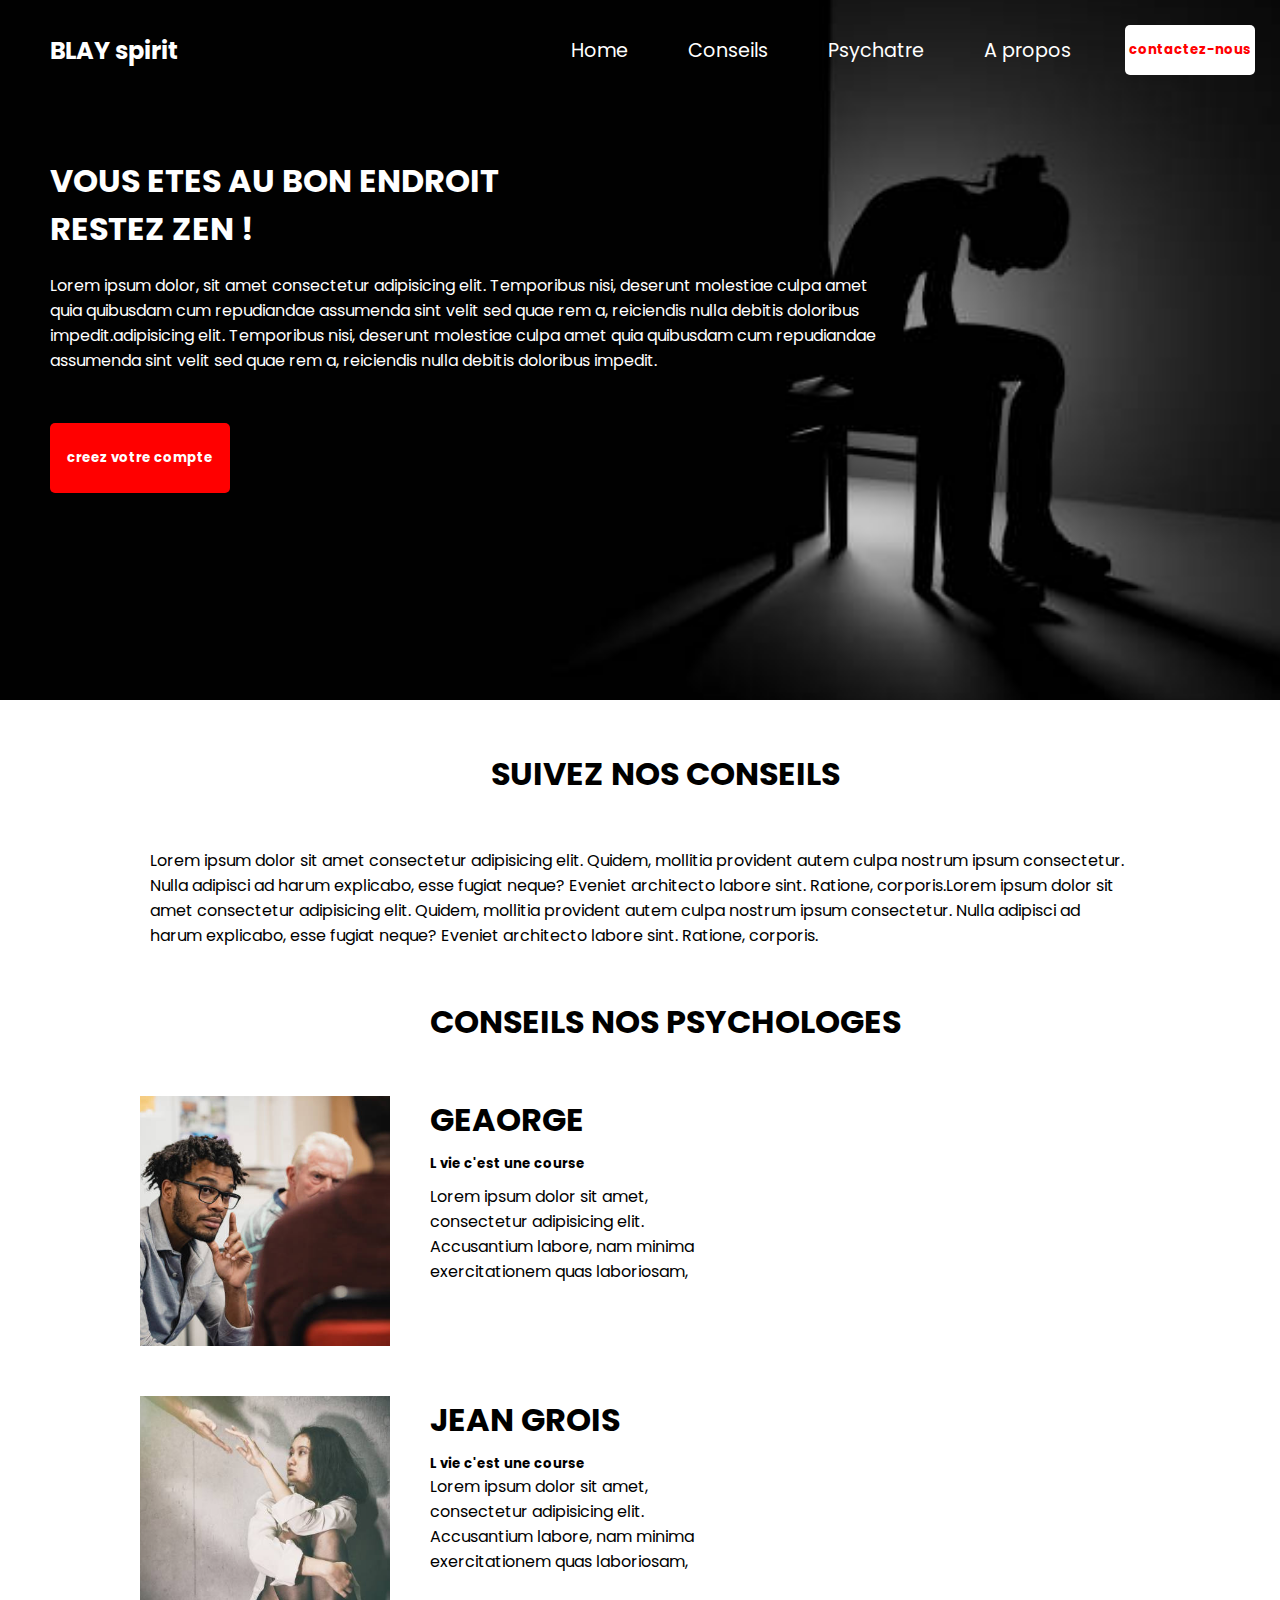
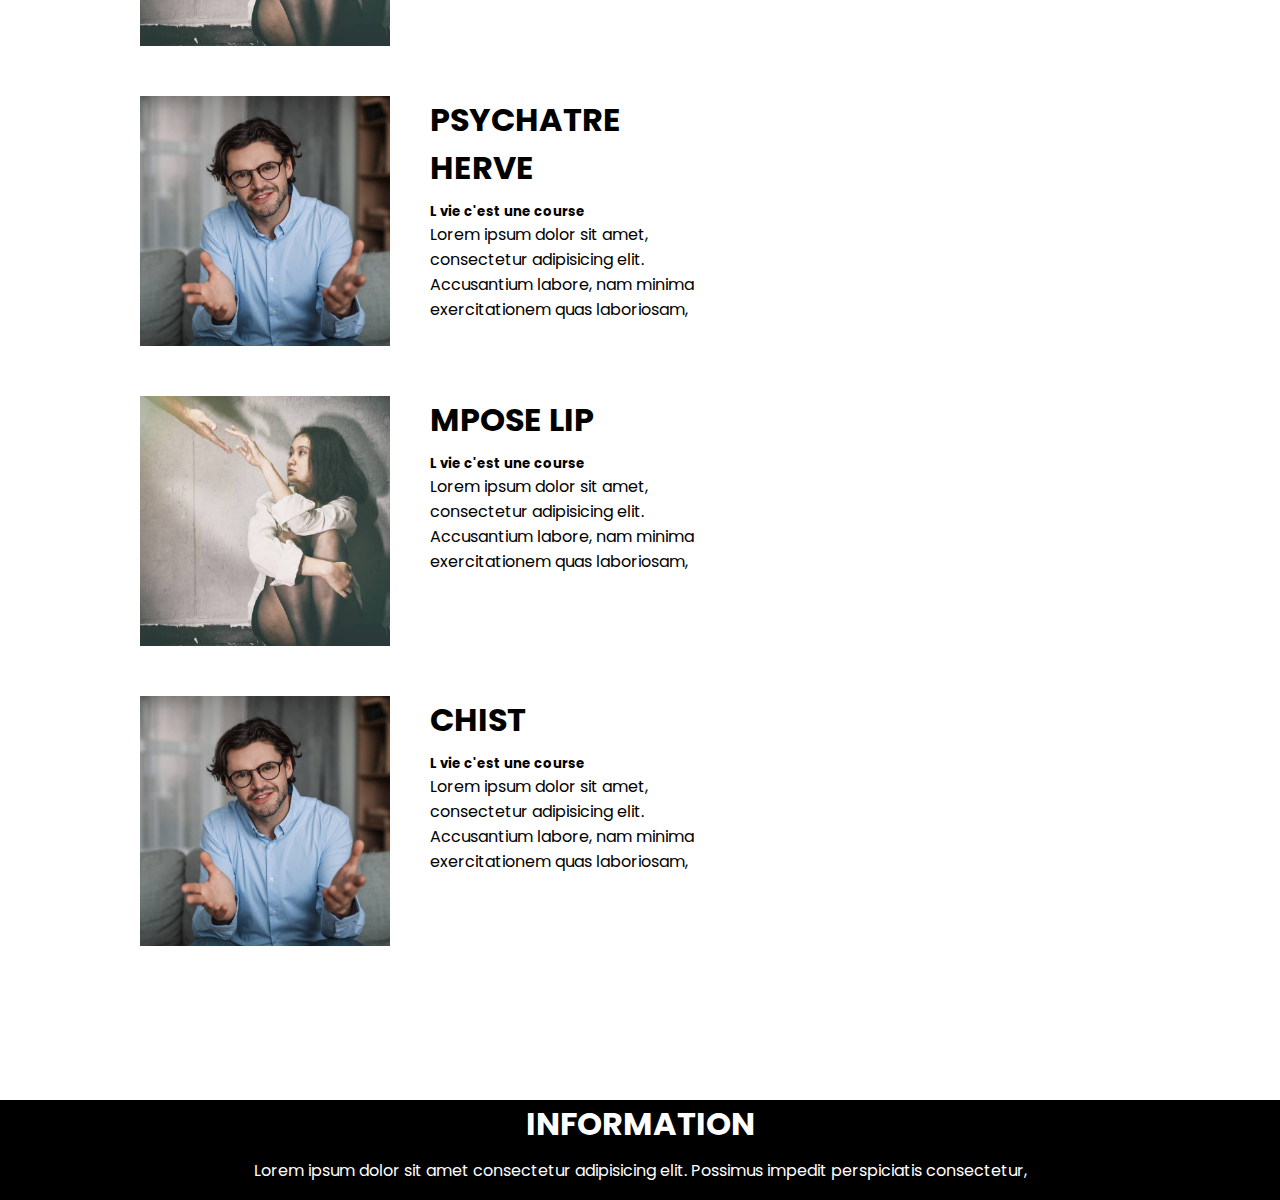
<file: index.html>
<!DOCTYPE html>
<html lang="en">
<head>
    <meta charset="UTF-8">
    <meta name="viewport" content="width=device-width, initial-scale=1.0">
    <title>Document</title>
    <link rel="stylesheet" href="./style.css">
    <link rel="preconnect" href="https://fonts.googleapis.com">
    <link rel="preconnect" href="https://fonts.gstatic.com" crossorigin>
    <link href="https://fonts.googleapis.com/css2?family=Poppins:wght@200&display=swap" rel="stylesheet">
</head>
<body>
    <header>
        <div class="navbar">
            <div class="logo">
                <div class="losd">
                    <h2>BLAY <span>spirit</span></h2>
                </div>
            </div>
            <div class="logo1">
                <div class="naev">
                    <nav>
                        <ul>
                            <li>
                                <a href="">Home</a>
                            </li>
                            <li>
                                <a href="#conseils">Conseils</a>
                            </li>
                            <li>
                                <a href="#psy">Psychatre</a>
                            </li>
                            <li>
                                <a href="">A propos</a>
                            </li>
                        </ul>
                    </nav>
                </div>
                <div class="naev1">
                    <div class="tes">
                        <li>
                            <a href=""><h5>contactez-nous</h5></a>
                        </li>
                    </div>
                </div>
                <div class="naev2">
                    <div class="tes">
                        <li>
                            <a href=""><h5>contactez-nous</h5></a>
                        </li>
                    </div>
                </div>
            </div>
        </div>
        <div class="tet">
            <h1 style="color: white; padding-left: 50px;">VOUS ETES AU BON ENDROIT</h1>
            <h1 style="color: white; padding-left: 50px;">RESTEZ ZEN !</h1>
            <p style="color: white; padding-left: 50px;">Lorem ipsum dolor, sit amet consectetur adipisicing elit. Temporibus nisi, deserunt molestiae culpa amet quia quibusdam cum repudiandae assumenda sint velit sed quae rem a, reiciendis nulla debitis doloribus impedit.adipisicing elit. Temporibus nisi, deserunt molestiae culpa amet quia quibusdam cum repudiandae assumenda sint velit sed quae rem a, reiciendis nulla debitis doloribus impedit.</p>
            <div class="lodo">
                <li>
                    <a href="./connexion/index.html"><h5>creez votre compte</h5></a>
                </li>

            </div>
        </div>

    </header>
    <section id="conseils">
        <h1 style="color: black; padding-left: 50px;text-align: center;">SUIVEZ NOS CONSEILS</h1>

        <div class="suw">
            <p >Lorem ipsum dolor sit amet consectetur adipisicing elit. Quidem, mollitia provident autem culpa nostrum ipsum consectetur. Nulla adipisci ad harum explicabo, esse fugiat neque? Eveniet architecto labore sint. Ratione, corporis.Lorem ipsum dolor sit amet consectetur adipisicing elit. Quidem, mollitia provident autem culpa nostrum ipsum consectetur. Nulla adipisci ad harum explicabo, esse fugiat neque? Eveniet architecto labore sint. Ratione, corporis.</p>
        </div>

        <h1 style="color: black; padding-left: 50px;text-align: center; padding-bottom: 50px;">CONSEILS NOS PSYCHOLOGES</h1>
        <div class="carrez">
            <div class="syd">
                
            </div>
            <div class="syd1">
                <h1 style="padding-bottom: 10px;">GEAORGE</h1>
                <h5 style="padding-bottom: 10px;">L vie c'est une course</h5>
                <p style="padding-bottom: 10px;">Lorem ipsum dolor sit amet, consectetur adipisicing elit. Accusantium labore, nam minima exercitationem quas laboriosam, </p>
            </div>
        </div>
        <div class="carrez">
            <div class="syd2">
                
            </div>
            <div class="syd1">
                <h1 style="padding-bottom: 10px;">JEAN GROIS</h1>
                <h5 v>L vie c'est une course</h5>
                <p style="padding-bottom: 10px;">Lorem ipsum dolor sit amet, consectetur adipisicing elit. Accusantium labore, nam minima exercitationem quas laboriosam, </p>
            </div>
        </div>
        <div class="carrez">
            <div class="syd3">
                
            </div>
            <div class="syd1">
                <h1 style="padding-bottom: 10px;">PSYCHATRE HERVE</h1>
                <h5 v>L vie c'est une course</h5>
                <p v>Lorem ipsum dolor sit amet, consectetur adipisicing elit. Accusantium labore, nam minima exercitationem quas laboriosam, </p>
            </div>
        </div>
        <div class="carrez">
            <div class="syd2">
                
            </div>
            <div class="syd1">
                <h1 style="padding-bottom: 10px;">MPOSE LIP</h1>
                <h5 v>L vie c'est une course</h5>
                <p style="padding-bottom: 10px;">Lorem ipsum dolor sit amet, consectetur adipisicing elit. Accusantium labore, nam minima exercitationem quas laboriosam, </p>
            </div>
        </div>
        <div class="carrez">
            <div class="syd3">
                
            </div>
            <div class="syd1">
                <h1 style="padding-bottom: 10px;">CHIST</h1>
                <h5 v>L vie c'est une course</h5>
                <p style="padding-bottom: 10px;">Lorem ipsum dolor sit amet, consectetur adipisicing elit. Accusantium labore, nam minima exercitationem quas laboriosam, </p>
            </div>
        </div>
        
    </section>
    <main>
        <h1 style="color: white; text-align: center; padding-bottom: 10px;">INFORMATION</h1>
        <p style="color: white; text-align: center;">Lorem ipsum dolor sit amet consectetur adipisicing elit. Possimus impedit perspiciatis consectetur,</p>
    </main>

    <div class="naver">
        <div class="navs">
            <div class="lsod">
                <h2 style="color: white; text-align: center; padding-top: 20px;">BLAY <span>spirit</span></h2>
            </div>
            <div class="lsod1">

            </div>

        </div>
        <div class="lsj">
            <h1 style="color: white; text-align: center; padding-top: 20px;">VOUS ETES AU BON ENDROIT</h1>
            <P style="color: white; text-align: center; padding-top: 20px; font-size: 0.8rem;">Lorem ipsum dolor sit amet, consectetur adipisicing elit. Velit autem consectetur voluptate aliquid, repellat placeat </P>
            <div style="margin: 0 auto; margin-top: 10px;" class="jsuew">
                <li>
                    <a href="./connexion/index.html">
                        <p style="color: white;  text-align: center; padding-top: 10px; font-size: 0.8rem;">Compte</p>
                    </a>
                </li>
            </div>
        </div>
        
        <div style="background-color: white; padding-left: 20px; color: black;"  class="los">
            <div class="lsj1">
                <h5 style="color: black; text-align: center; padding-top: 20px;">NOS CONSEILS</p>
                    <p style="color: black; text-align: center; padding-top: 20px; font-size: 0.7rem;" >Lorem ipsum dolor sit amet consectetur adipisicing elit. Deserunt iure atque ipsum quasi enim, dolores repellendus. Ducimus error voluptates nihil, rem atque nesciunt totam et natus, libero, quia aliquam? Iste.</p>
            </div>
            <h5 style="color: black; padding-left: 50px; text-align: center; padding-bottom: 50px;">CONSEILS NOS PSYCHOLOGES</h5>
            <div class="lsj3">
                <div class="lqsd">
                    
                </div>
                <div class="lqsd1">
                    <h5 style="color: black; text-align: start;">JEAN</h5>
                    <p style="color: black; text-align: start; padding-top: 20px; padding-right: 40px;">Lorem ipsum dolor sit amet consectetur adipisicing elit. Deserunt iure atque ipsum quasi enim, dolores repellendus. </p>
                </div>
            </div>
            <div class="lsj3">
                <div class="lqsd7">
                    
                </div>
                <div class="lqsd1">
                    <h5 style="color: black; text-align: start; ">PATRICK</h5>
                    <p style="color: black; text-align: start; padding-top: 20px; padding-right: 40px;">Lorem ipsum dolor sit amet consectetur adipisicing elit. Deserunt iure atque ipsum quasi enim, dolores repellendus. </p>
                </div>
            </div>
            <div class="lsj3">
                <div class="lqsd6">
                    
                </div>
                <div class="lqsd1">
                    <h5 style="color: black; text-align: start;">GEAORGE</h5>
                    <p style="color: black; text-align: start; padding-top: 20px; padding-right: 40px;">Lorem ipsum dolor sit amet consectetur adipisicing elit. Deserunt iure atque ipsum quasi enim, dolores repellendus. </p>
                </div>
            </div>
        </div>
        <div class="lsj1">
            <h5 style="color: white; text-align: center; padding-top: 20px;">INFORMATIONS</p>
                <p style="color: white; text-align: center; padding-top: 20px; padding-right: 40px;">Lorem ipsum dolor sit amet consectetur adipisicing elit. Deserunt iure atque ipsum quasi enim, dolores repellendus. Ducimus error voluptates nihil, rem atque nesciunt totam et natus, libero, quia aliquam? Iste.</p>
                
        </div>

    </div>
</file>
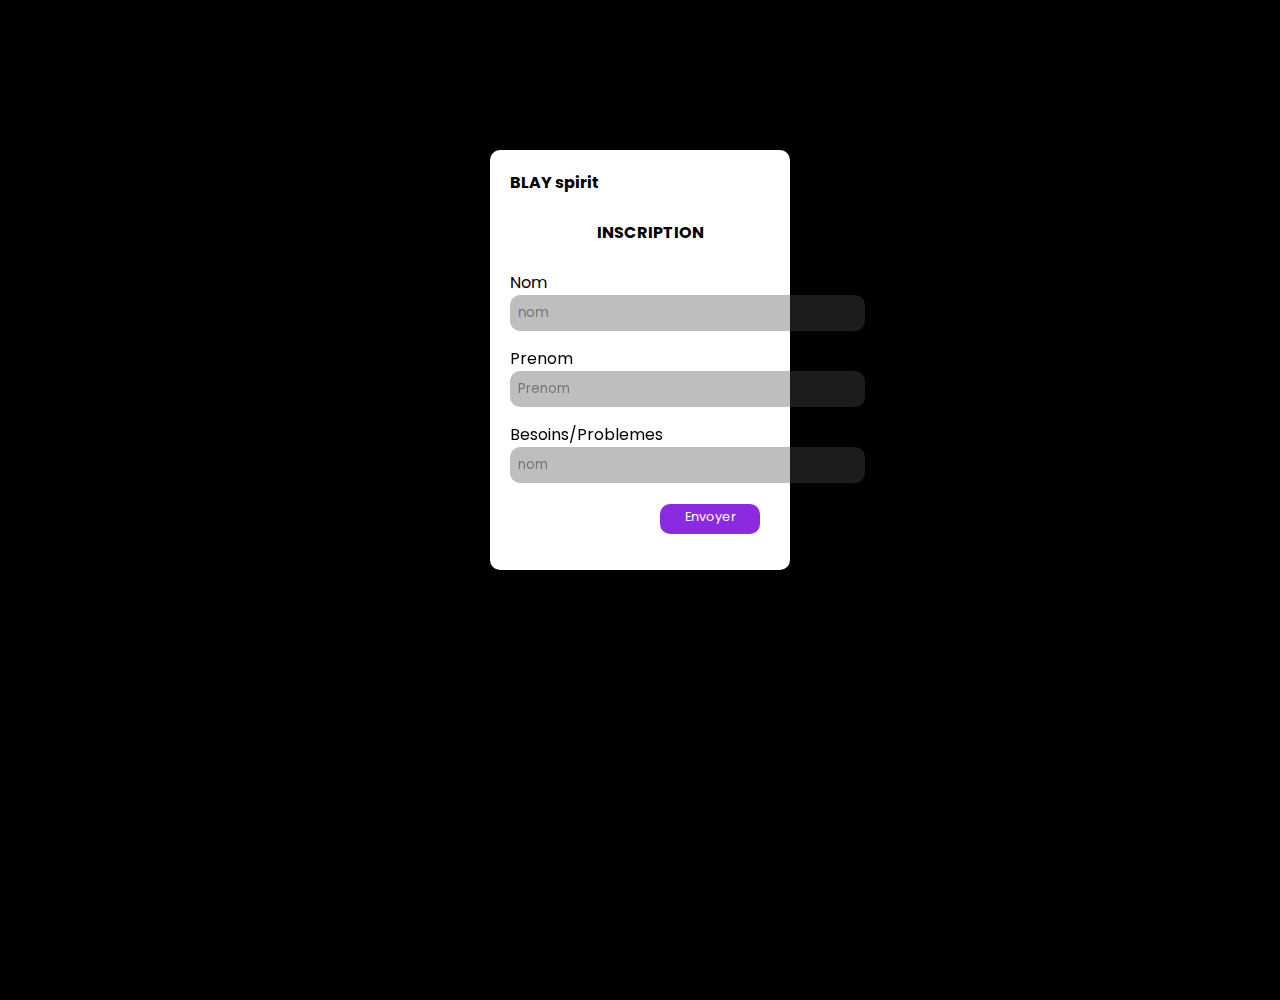
<file: connexion/index.html>
<!DOCTYPE html>
<html lang="en">
<head>
    <meta charset="UTF-8">
    <meta name="viewport" content="width=device-width, initial-scale=1.0">
    <title>Document</title>
    <link rel="stylesheet" href="../connexion/style.css">
    <link rel="preconnect" href="https://fonts.googleapis.com">
    <link rel="preconnect" href="https://fonts.gstatic.com" crossorigin>
    <link href="https://fonts.googleapis.com/css2?family=Poppins:wght@200&display=swap" rel="stylesheet">
</head>
<body>
    <header style="padding-left: 20px; padding-top: 20px;">
        <div class="hsd">
            <h4>BLAY <span>spirit</span></h4>
        </div>
        <div class="hsd" >
            <h4 style="text-align: center;">INSCRIPTION</h4>
        </div>
        <div class="hsd">
            <p>Nom</p>
            <input type="text" placeholder="nom" style=" margin-bottom: 15px; border-radius: 10px; border: none; background-color: rgba(77, 77, 77, 0.363); padding: 8px; padding-right: 90px;">
            <p>Prenom</p>
            <input type="text" placeholder="Prenom" style=" margin-bottom: 15px; border-radius: 10px; border: none; background-color: rgba(77, 77, 77, 0.363); padding: 8px; padding-right: 90px;">
            <p>Besoins/Problemes</p>
            <input type="text" placeholder="nom" style=" margin-bottom: 15px; border-radius: 10px; border: none; background-color: rgba(77, 77, 77, 0.363); padding: 8px; padding-right: 90px;">
        </div>

        <div class="hufz" style="padding-left: 25px; padding-top: 4px; color: white; font-size: 0.8rem;">
            <li style="list-style-type: none;">
                <a style="color: white; text-decoration: none;" href="../index.html">
                    <p>Envoyer</p>
                </a>
            </li>
        </div>
        
    </header>
</body>
</html>
</file>
<file: style.css>
*{
    box-sizing: border-box;
    margin: 0;
    padding: 0;
    font-family: 'Poppins', sans-serif;
}
li a {
    text-decoration: none;
    color: red;
}
li {
    list-style-type: none;
}
@media (min-width : 1000px){
    li a {
        text-decoration: none;
    }
    li {
        list-style-type: none;
    }
    body {
        height: 1500px;
        width: 100%;
        background-color: black;
        
    }
    .navbar {
        height: 100px;
        width: 100%;
        display: flex;
        
    }
    header {
        height: 700px;
        width: 100%;
        background: url(./image/istockphoto-1440141374-612x612.jpg) 50% no-repeat;
        background-size: cover;
        
    }
    .logo {
        height: 100%;
        width: 30%;
        display: flex;
        justify-content: start;
        align-items: center;
    }
    .losd {
        height: 70px;
        width: 300px;
        margin-left: 50px;
        color: white;
        display: flex;
        align-items: center;
        justify-content: start;
    }
    .logo1 {
        height: 100%;
        width: 70%;
        display: flex;
    }
    .naev {
        height: 100%;
        width: 80%;
        display: flex;
        align-items: center;
        justify-content: end;
    }
    .naev ul{
        height: 100%;
        width: 100%;
        display: flex;
       
        align-items: center;
    }
    .naev ul a{
        padding: 25px 30px;
        display: flex;
        align-items: center;
        color: white;
        font-size: 1.2rem;

    }
    .naev ul a:hover{
        padding: 20px 40px;
        background-color: red;
        display: flex;
        align-items: center;
        font-size: 1.2rem;
        color: white;
        border-radius: 5px;

    }
    .naev1 {
        height: 100%;
        width: 20%;
        display: flex;
        align-items: center;
        justify-content: center;
    }
    .naev2 {
        height: 100%;
        width: 20%;
        display: none;
        align-items: center;
        justify-content: center;
    }
    .tes {
        height: 50px;
        width: 130px;
        border-radius: 5px;
        background-color: white;
        display: flex;
        align-items: center;
        justify-content: center;
    }
    .tet {
        height: 500px;
        width: 70%;
        display: flex;
        align-items: start;
        flex-direction: column;
        justify-content: center;

        
    }
    .tet p{
        margin-top: 20px;

        
    }
    .tet a{
       color: white;

        
    }
    .lodo {
        height: 70px;
        width: 180px;
        background-color: red;
        border-radius: 5px;
        display: flex;
        align-items: center;
        justify-content: center;
        color: white;
        margin: 50px;
    }
    section {
        height: 2000px;
        width: 100%;
        background-color: white;
        padding-left: 100px;
        padding-right: 100px;
        padding-top: 50px;
    }
    .carrez {
        height: 300px;
        width: 100%;
        background-color: white;
        display: flex;
        margin-left: 40px;
    }
    .carrez h1{
        font-size: 2rem;
    }
    .syd {
        height: 250px;
        width: 250px;
        background: url(./image/sp.jpg) 50% no-repeat;
        background-size: cover;
    }
    .syd2 {
        height: 250px;
        width: 250px;
        background: url(./image/istockphoto-896934378-612x612.jpg) 50% no-repeat;
        background-size: cover;
    }
    .syd3 {
        height: 250px;
        width: 250px;
        background: url(./image/istockphoto-1471478383-612x612.jpg) 50% no-repeat;
        background-size: cover;
    }
    .syd1 {
        height: 250px;
        width: 300px;
        margin-left: 40px;
        
    }
    .suw {
        height: 200px;
        display: flex;
        align-items: start;
        justify-content: center;
        padding: 50px;
    }
    main {
        height: 100px;
        width: 100%;
        background-color: black;
    }
    .naver {
        display: none;
    }
}




@media (max-width: 999px) {
    .naver {
        height: 1200px;
        width: 100%;
        background-color: black;
        
    }
    header {
        display: none;
    }
    main {
        display: none;
    }
    section {
        display: none;
    }
    .navs {
        height: 100px;
        width: 100%;
        display: flex;
        justify-content: space-between;
    }
    .lsod {
        height: 100px;
        width: 150px;
        background-color: black;
    }
    .lsod1 {
        height: 100px;
        width: 150px;

    }
    .lsj {
        height: 200px;
        width: 100%;
        background: url(./image/istockphoto-1440141374-612x612.jpg) 50% no-repeat;
        background-size: cover;
        
    }
    .lsj1 {
        height: 150px;
        width: 100%;
       
        
    }
    .lsj3 {
        height: 150px;
        width: 100%;
        display: flex;
        
    }
    .lqsd1 {
        height: 100px;
        width: 100%;
    }
    .lqsd {
        margin-right: 20px;
        height: 100px;
        width: 100px;
        background: url(./image/sp.jpg) 50% no-repeat;
        background-size: cover;
    }
    .lqsd6 {
        margin-right: 20px;
        height: 100px;
        width: 100px;
        background: url(./image/istockphoto-896934378-612x612.jpg) 50% no-repeat;
        background-size: cover;
    }
    .lqsd7 {
        margin-right: 20px;
        height: 100px;
        width: 100px;
        background: url(./image/istockphoto-1471478383-612x612.jpg) 50% no-repeat;
        background-size: cover;
    }
    .jsuew {
        height: 40px;
        width: 100px;
        background-color: red;
        border-radius: 5px;
    }
}
</file>
<file: connexion/style.css>
*{
    box-sizing: border-box;
    margin: 0;
    padding: 0;
    font-family: 'Poppins', sans-serif;
}

body {
    height: 1000px;
    width: 100%;
    background-color: black;
    display: flex;
    align-items: center;
    justify-content: center;
    overflow: hidden;
}
header {
    height: 420px;
    width: 300px;
    background-color: rgb(255, 255, 255);
    position: fixed;
    top: 150px;
    border-radius: 10px;
}
.hsd {
    height: 50px;
    width: 100%;

}
.hufz {
    height: 30px;
    width: 100px;
    background-color: blueviolet;
    margin-top: 184px;
    margin-left: 150px;
    border-radius: 10px;
}
</file>
